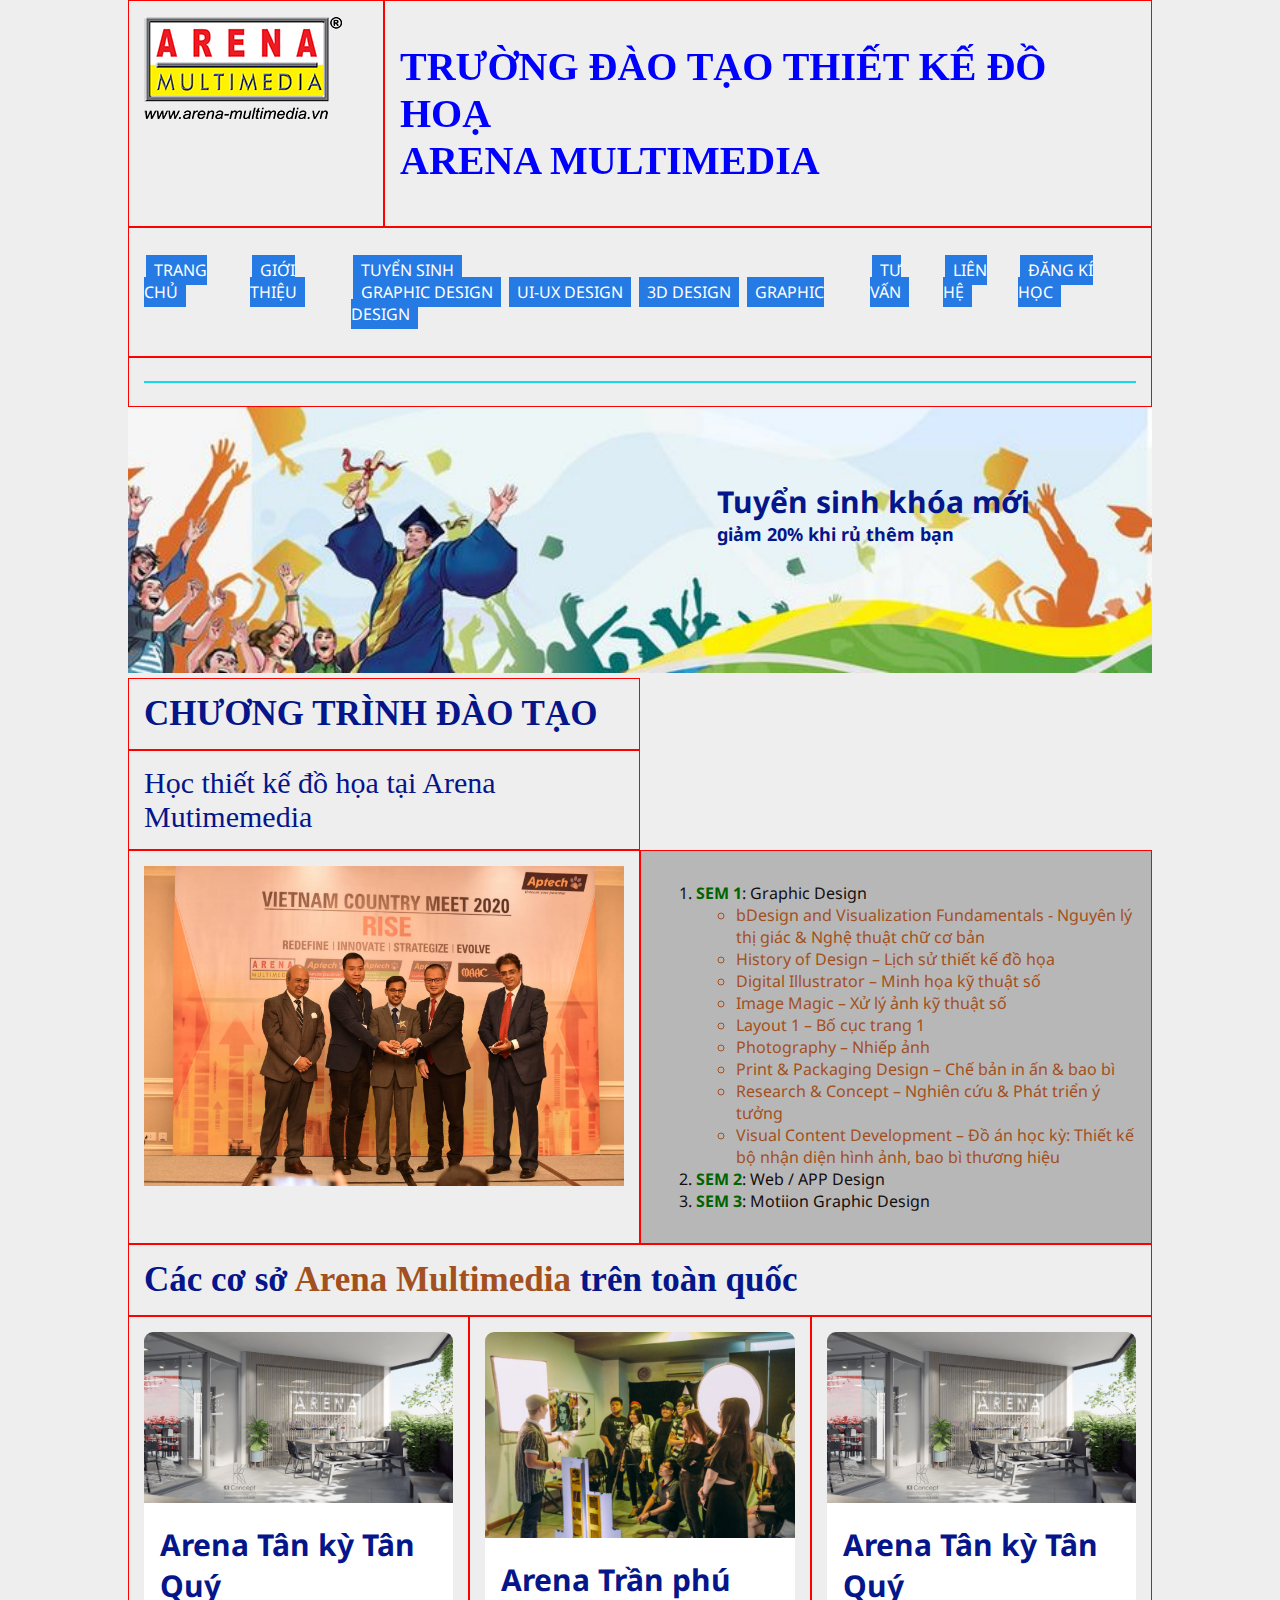
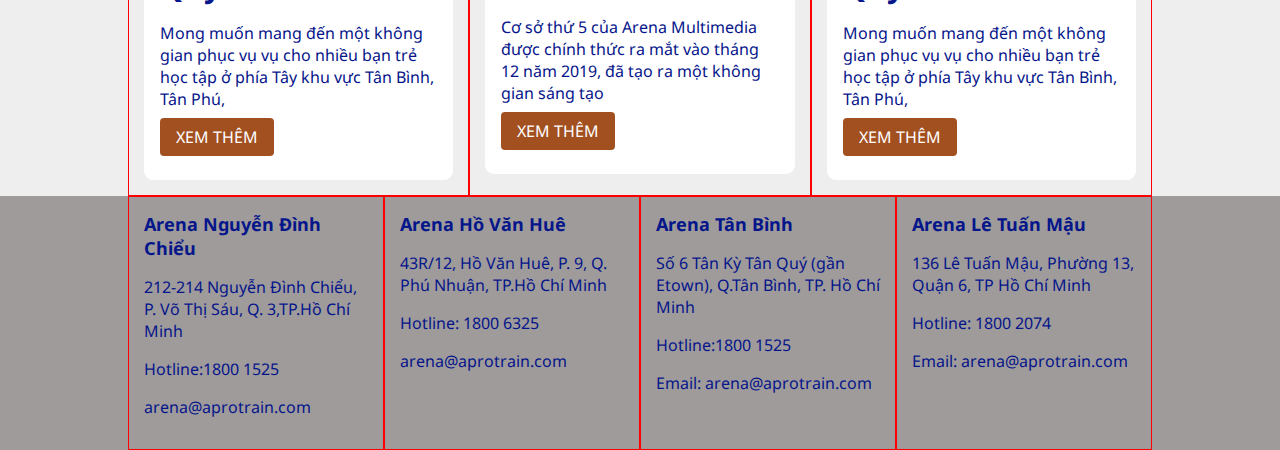
<file: index.html>
<!doctype html>
<html>
<head>
<meta charset="utf-8">
<title>TRƯỜNG ĐÀO TẠO THIẾT KẾ ĐỒ HOẠ
ARENA MULTIMEDIA
	</title>
	<link rel="icon" href="images/logo_8.png">
	   <link rel="stylesheet" href="css/main-style.css">
	<link rel="stylesheet" href="https://fonts.googleapis.com/css2?family=Material+Symbols+Outlined:opsz,wght,FILL,GRAD@24,400,0,0&icon_names=home" />
</head>

<body>
<div class="container">
	<div class="row">
		
	      <div class="col-3"><a href="https://www.arena-multimedia.vn/" target="_parent">
	<img src="images/logo_8.png" alt="logoArena">
	</a></div>
			
			<div class="col-9"><h1>TRƯỜNG ĐÀO TẠO THIẾT KẾ ĐỒ HOẠ <br>
             ARENA MULTIMEDIA</h1>
		</div>
	</div>
	
	<div class="row">
        <div class="col-12"> 
			
          <ul class="menu">
          	<li><a href="index.html">TRANG CHỦ</a></li>
          	<li><a href="gioi-thieu.html"> GIỚI THIỆU</a></li>
			 <li>
				 <a href="#">TUYỂN SINH</a>
			  <div class="dropdown-menu">
			       <a href="#"> GRAPHIC DESIGN</a>
			       <a href="#"> UI-UX DESIGN</a>
			       <a href="#"> 3D DESIGN</a>
			        <a href="#"> GRAPHIC DESIGN</a>
			   
			  </div>
			 </li>
          	<li><a href="tu-van.html">TƯ VẤN </a></li>
          	<li><a href="lien-he.html">LIÊN HỆ</a></li>
          	<li><a href="dang-ki-hoc.html">ĐĂNG KÍ HỌC</a></li>
			  
          </ul>
				
			
			
			
			
			
			
			
			
			
		</div>
		
		</div>
		
	</div>
	
		<div class="container">
	<div class="row">
	  <div class="col-12">
		    <hr color="#12D9EB" size="4">
		          </div>
	</div>
	   <div class="banner">
			<img src="images/201fbec525e6bf75a8dac7f67a404107.jpg" alt="" class="img-100">
			<div class="banner-caption">
		     <h3> Tuyển  sinh khóa mới</h3>
		   <h6> giảm 20% khi rủ thêm bạn </h6>
		   
		   </div>
	</div>
	
	
	
	
	</div>
	
	
	
 <div class="container">
	<div class="row"> 
	   <div class="col-6">
		<h2>CHƯƠNG TRÌNH ĐÀO TẠO</h2>
		</div>
	
	
	</div>
	
	<div class="row">
	<div class="col-6">
		<h3 class="font-subbtitle">Học thiết kế đồ họa tại Arena Mutimemedia</h3>
		</div>
		
	</div>
	
	<div class="row">  
	<div class="col-6"><img src="images/pic 01.jpg" alt="" class="img-100" width="800">
		</div>			
	<div class="col-6 bg-light text-dark ">	
	<ol>
		<li><b class="text-secondary">SEM 1</b>: Graphic Design
		     <ul class="text-primary">
		     	<li>bDesign and Visualization Fundamentals - Nguyên lý thị giác & Nghệ thuật chữ cơ bản</li>
		     	<li>History of Design – Lịch sử thiết kế đồ họa</li>
		     	<li>Digital Illustrator – Minh họa kỹ thuật số</li>
		     	<li>Image Magic – Xử lý ảnh kỹ thuật số</li>
		     	<li>Layout 1 – Bố cục trang 1</li>
		     	<li>Photography – Nhiếp ảnh</li>
		     	<li>Print & Packaging Design – Chế bản in ấn & bao bì</li>
		     	<li>Research & Concept – Nghiên cứu & Phát triển ý tưởng</li>
		     	<li>Visual Content Development – Đồ án học kỳ: Thiết kế bộ nhận diện hình ảnh, bao bì thương hiệu
</li>
		     </ul>
		
		
		
		
		</li>
		<li><b class="text-secondary">SEM 2</b>: Web / APP  Design</li>
		<li><b class="text-secondary">SEM 3</b>: Motiion Graphic Design</li>
		
	</ol></div>	
		
		
		</div>
	
 <div class="row">
	 <div class="col-12">
	 <h2>Các cơ sở <span class="text-primary">Arena Multimedia</span> trên toàn quốc</h2>
	 </div>
	
	
	</div>
	   
	
	<div class="row">
	    <div class="col-4">
			<div class="card">
			 <img src="images/pic (1).png" alt="" class="img-100"> 
			 <div class="card-body">	
		        <h4>Arena Tân kỳ Tân Quý</h4>
			      <p>Mong muốn mang đến một không gian phục vụ vụ cho nhiều bạn trẻ học tập ở phía Tây khu vực Tân Bình, Tân Phú,</p>
				 <p><a href="#" class="btn-primary">XEM THÊM</a></p> 
				 
				</div>
			</div>    
		</div>
		
	    <div class="col-4">
			<div class="card">
			  <img src="images/pic (5).jpg" alt="" class="img-100"> 
			   <div class="card-body">
				
		      <h4>Arena Trần phú</h4>
			     <p>Cơ sở thứ 5 của Arena Multimedia được chính thức ra mắt vào tháng 12 năm 2019, đã tạo ra một không gian sáng tạo</p>
				    <p><a href="#" class="btn-primary">XEM THÊM</a></p>
				

				</div>
			</div>
		</div>
		
	    <div class="col-4">
			<div class="card">
			<img src="images/pic (1).png" alt="" class="img-100"> 
			<div class="card-body">
			
		       <h4>Arena Tân kỳ Tân Quý</h4>
			<p>Mong muốn mang đến một không gian phục vụ vụ cho nhiều bạn trẻ học tập ở phía Tây khu vực Tân Bình, Tân Phú,</p>	
				 <p><a href="#" class="btn-primary">XEM THÊM</a></p>
				
				</div>
			</div>
	   </div>
 
		
		
		
		</div>
	</div>
	
		
<footer>
	<div class=" container">
	  <div class="row">
		  <div class="col-3">
		    <h6>Arena Nguyễn Đình Chiểu</h6>
			  <p>212-214 Nguyễn Đình Chiểu, P. Võ Thị Sáu, Q. 3,TP.Hồ Chí Minh</p>
			  <p> Hotline:1800 1525</p>
			  <p>arena@aprotrain.com</p>
		  </div>
		  <div class="col-3">
		    <h6>Arena Hồ Văn Huê</h6>
			  <p>43R/12, Hồ Văn Huê, P. 9, Q. Phú Nhuận, TP.Hồ Chí Minh</p>
			  <p> Hotline: 1800 6325</p>
			  <p>arena@aprotrain.com</p>
		  </div>
		  <div class="col-3">
		    <h6>Arena Tân Bình</h6>
			  <p>Số 6 Tân Kỳ Tân Quý (gần Etown), Q.Tân Bình, TP. Hồ Chí Minh</p>
			  <p> Hotline:1800 1525</p>
			  <p>Email: arena@aprotrain.com</p>
		  </div>
		  <div class="col-3">
		    <h6>Arena Lê Tuấn Mậu</h6>
			  <p>136 Lê Tuấn Mậu, Phường 13, Quận 6, TP Hồ Chí Minh</p>
			  <p> Hotline: 1800 2074</p>
			  <p>Email: arena@aprotrain.com</p>
		  </div>
		  
		</div>
	
	
	
	</div>

	
	
	
	
	</footer>	
	
	
	
	
	
	
	
	

	

</body>
</html>
</file>
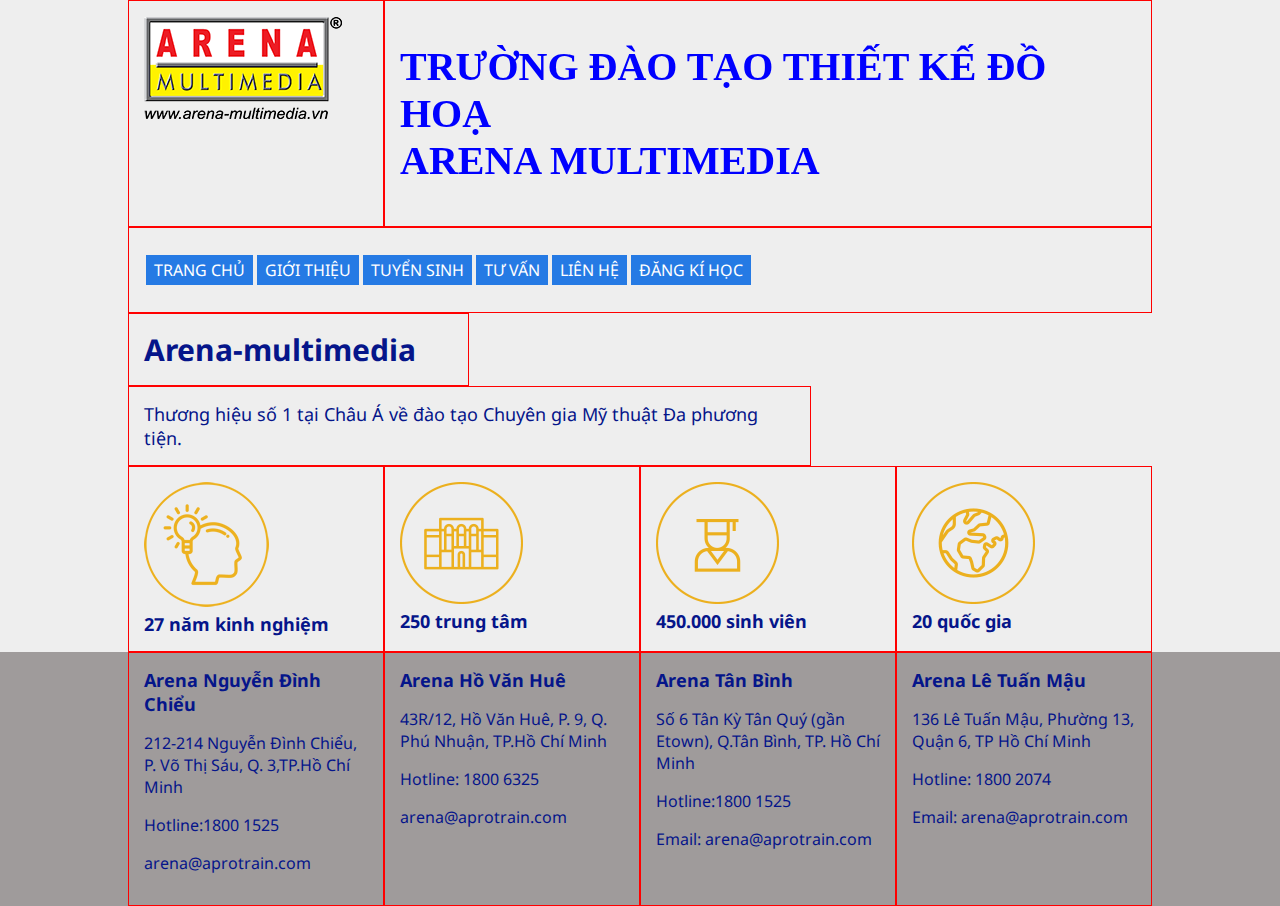
<file: gioi-thieu.html>
<!doctype html>
<html>
<head>
<meta charset="utf-8">
<title>TRƯỜNG ĐÀO TẠO THIẾT KẾ ĐỒ HOẠ
ARENA MULTIMEDIA</title>
	<link rel="icon" href="images/logo_8.png">
	<link rel="stylesheet" href="css/main-style.css">
	
	
	
	
</head>

<body>
	<div class="container">
	<div class="row">
		
	      <div class="col-3"><a href="https://www.arena-multimedia.vn/" target="_parent">
	<img src="images/logo_8.png" alt="logoArena">
	</a></div>
			
			<div class="col-9"><h1>TRƯỜNG ĐÀO TẠO THIẾT KẾ ĐỒ HOẠ <br>
             ARENA MULTIMEDIA</h1>
		</div>
	</div>
	
	<div class="row">
        <div class="col-12"> 
		  <ul class="menu">
          	<li><a href="index.html">TRANG CHỦ</a></li>
          	<li><a href="gioi-thieu.html"> GIỚI THIỆU</a></li>
			 <li><a href="tuyen-sinh.html">TUYỂN SINH</a></li>
          	<li><a href="tu-van.html">TƯ VẤN </a></li>
          	<li><a href="lien-he.html">LIÊN HỆ</a></li>
          	<li><a href="dang-ki-hoc.html">ĐĂNG KÍ HỌC</a></li>
			  
          </ul>
		</div>
		
		</div>
		
	</div>
<div class="container">
       <div class="row">
	        <div class="col-4">
		        <h3>Arena-multimedia</h3>

		     </div>
		 
	     </div>
	
	 <div class="row">
	         <div class="col-8">
		       	<h7>Thương hiệu số 1 tại Châu Á về đào tạo Chuyên gia Mỹ thuật Đa phương tiện.</h7>   
		     </div>
	 </div>
	
	<div class="row">
	     <div class="col-3">
		      <img src="images/icon-1.webp" alt="">
	          <h6>27 năm kinh nghiệm</h6>
		  </div>
		
	     <div class="col-3"> 
	          <img src="images/icon-2.webp" alt="">
	           <h6>250 trung tâm</h6>
		    </div>
		
	     <div class="col-3">
		       <img src="images/icon-3.webp" alt="">
	           <h6>450.000 sinh viên</h6>
		</div>
		
	     <div class="col-3">
		    <img src="images/icon-4.webp" alt="">
	        <h6>20 quốc gia</h6>
		
		
		</div>
	
	</div>
		
</div>
 
	
	<footer>
	<div class=" container">
	  <div class="row">
		  <div class="col-3">
		    <h6>Arena Nguyễn Đình Chiểu</h6>
			  <p>212-214 Nguyễn Đình Chiểu, P. Võ Thị Sáu, Q. 3,TP.Hồ Chí Minh</p>
			  <p> Hotline:1800 1525</p>
			  <p>arena@aprotrain.com</p>
		  </div>
		  <div class="col-3">
		    <h6>Arena Hồ Văn Huê</h6>
			  <p>43R/12, Hồ Văn Huê, P. 9, Q. Phú Nhuận, TP.Hồ Chí Minh</p>
			  <p> Hotline: 1800 6325</p>
			  <p>arena@aprotrain.com</p>
		  </div>
		  <div class="col-3">
		    <h6>Arena Tân Bình</h6>
			  <p>Số 6 Tân Kỳ Tân Quý (gần Etown), Q.Tân Bình, TP. Hồ Chí Minh</p>
			  <p> Hotline:1800 1525</p>
			  <p>Email: arena@aprotrain.com</p>
		  </div>
		  <div class="col-3">
		    <h6>Arena Lê Tuấn Mậu</h6>
			  <p>136 Lê Tuấn Mậu, Phường 13, Quận 6, TP Hồ Chí Minh</p>
			  <p> Hotline: 1800 2074</p>
			  <p>Email: arena@aprotrain.com</p>
		  </div>
		  
		</div>
	
	
	
	</div>

	
	
	
	
	</footer>
      
	
	
</body>
</html>
</file>
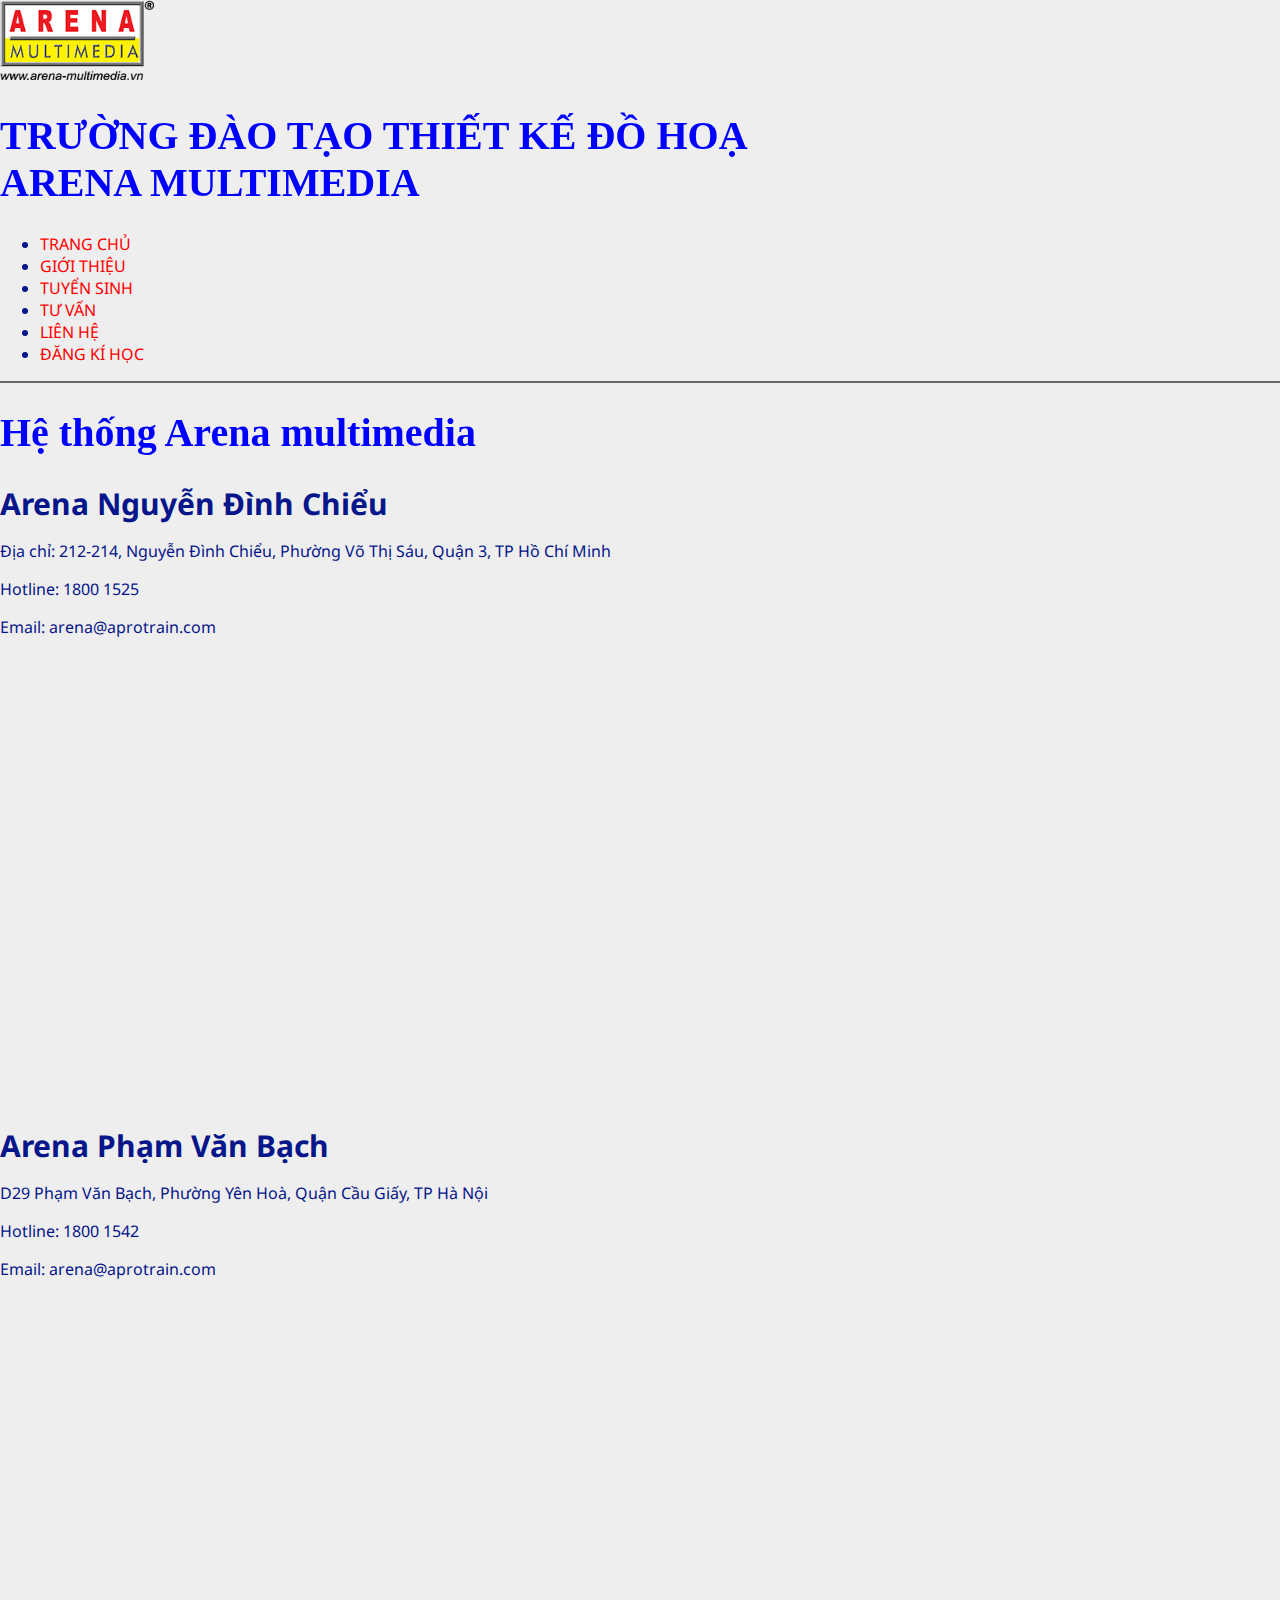
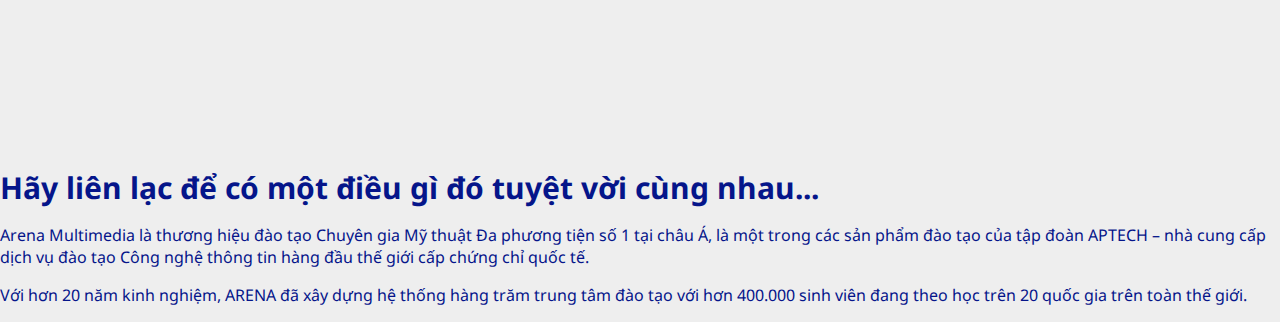
<file: lien-he.html>
<!doctype html>
<html>
<head>
<meta charset="utf-8">
<title>TRƯỜNG ĐÀO TẠO THIẾT KẾ ĐỒ HOẠ
ARENA MULTIMEDIA</title>
	<link rel="icon" href="images/logo_8.png">
	<link rel="stylesheet" href="css/main-style.css">
</head>

<body>
	<img src="images/logo_8.png" alt="logo-Arena" height="80" >
	<h1>TRƯỜNG ĐÀO TẠO THIẾT KẾ ĐỒ HOẠ <br>
ARENA MULTIMEDIA</h1>
	<ul>
		<li><a href="index.html">TRANG CHỦ</a></li>
		<li><a href="gioi-thieu.html">GIỚI THIỆU</a></li>
		<li><a href="tuyen-sinh.html">TUYỂN SINH</a></li>
		<li><a href="tu-van.html">TƯ VẤN</a></li>
		<li><a href="lien-he">LIÊN HỆ</a></li>
		<li><a href="dang-ki-hoc">ĐĂNG KÍ HỌC</a></li>
	</ul>
	<hr color=" #686868" size="4">
	<h1>Hệ thống Arena multimedia</h1>
	<h3>Arena Nguyễn Đình Chiểu</h3>
	<p>Địa chỉ: 212-214, Nguyễn Đình Chiểu, Phường Võ Thị Sáu, Quận 3, TP Hồ Chí Minh</p>
	<p>Hotline: 1800 1525</p>
	<p>Email: arena@aprotrain.com</p>
	<p><ifame><iframe src="https://www.google.com/maps/embed?pb=!1m18!1m12!1m3!1d346.4314017749958!2d106.68997208941278!3d10.7788101128183!2m3!1f0!2f0!3f0!3m2!1i1024!2i768!4f13.1!3m3!1m2!1s0x31752f3a9dea4e07%3A0x8d370eb90fc8de21!2zMjE0IE5ndXnhu4VuIMSQw6xuaCBDaGnhu4N1LCBQaMaw4budbmcgNiwgUXXhuq1uIDMsIEjhu5MgQ2jDrSBNaW5oLCBWaeG7h3QgTmFt!5e0!3m2!1svi!2s!4v1745759075899!5m2!1svi!2s" width="100%" height="450" style="border:0;" allowfullscreen="" loading="lazy" referrerpolicy="no-referrer-when-downgrade"></iframe></ifame></p>
	
	<h3>Arena Phạm Văn Bạch</h3>
	<p>D29 Phạm Văn Bạch, Phường Yên Hoà, Quận Cầu Giấy, TP Hà Nội</p>
	<p>Hotline: 1800 1542</p>
	<p>Email: arena@aprotrain.com</p>
	<p><ifame><iframe src="https://www.google.com/maps/embed?pb=!1m18!1m12!1m3!1d3724.1702384090663!2d105.78546527432242!3d21.025873287879534!2m3!1f0!2f0!3f0!3m2!1i1024!2i768!4f13.1!3m3!1m2!1s0x3135ab4e084ae29d%3A0x3b9d9948cdd19044!2zRDI5IFAuIFBo4bqhbSBWxINuIELhuqFjaCwgWcOqbiBIb8OgLCBD4bqndSBHaeG6pXksIEjDoCBO4buZaSAxMDAwMCwgVmnhu4d0IE5hbQ!5e0!3m2!1svi!2s!4v1745759189561!5m2!1svi!2s" width="100%" height="450" style="border:0;" allowfullscreen="" loading="lazy" referrerpolicy="no-referrer-when-downgrade"></iframe></ifame></p>
	
	
	<h4>Hãy liên lạc để có một điều gì đó tuyệt vời cùng nhau...</h4>
	<p>Arena Multimedia là thương hiệu đào tạo Chuyên gia Mỹ thuật Đa phương tiện số 1 tại châu Á, là một trong các sản phẩm đào tạo của tập đoàn APTECH – nhà cung cấp dịch vụ đào tạo Công nghệ thông tin hàng đầu thế giới cấp chứng chỉ quốc tế.</p>
	<p>Với hơn 20 năm kinh nghiệm, ARENA đã xây dựng hệ thống hàng trăm trung tâm đào tạo với hơn 400.000 sinh viên đang theo học trên 20 quốc gia trên toàn thế giới.

</p>
</body>
</html>
</file>
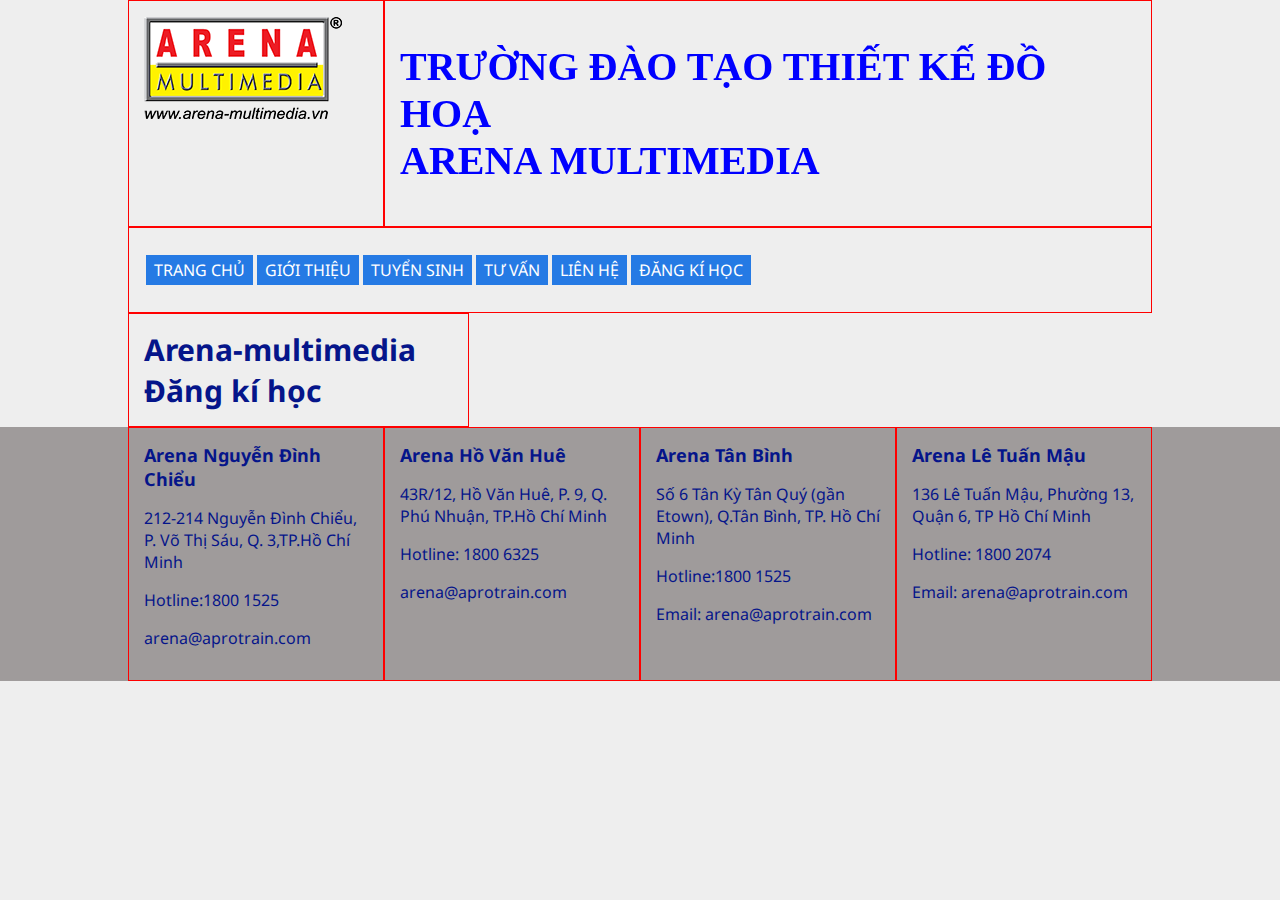
<file: tu-van.html>
<!doctype html>
<html>
<head>
<meta charset="utf-8">
<title>TRƯỜNG ĐÀO TẠO THIẾT KẾ ĐỒ HOẠ
ARENA MULTIMEDIA</title>
	<link rel="icon" href="images/logo_8.png">
	<link rel="stylesheet" href="css/main-style.css">
	
	
	
	
</head>

<body>
	<div class="container">
	<div class="row">
		
	      <div class="col-3"><a href="https://www.arena-multimedia.vn/" target="_parent">
	<img src="images/logo_8.png" alt="logoArena">
	</a></div>
			
			<div class="col-9"><h1>TRƯỜNG ĐÀO TẠO THIẾT KẾ ĐỒ HOẠ <br>
             ARENA MULTIMEDIA</h1>
		</div>
	</div>
	
	<div class="row">
        <div class="col-12"> 
	  <ul class="menu">
          	<li><a href="index.html">TRANG CHỦ</a></li>
          	<li><a href="gioi-thieu.html"> GIỚI THIỆU</a></li>
			 <li><a href="tuyen-sinh.html">TUYỂN SINH</a></li>
          	<li><a href="tu-van.html">TƯ VẤN </a></li>
          	<li><a href="lien-he.html">LIÊN HỆ</a></li>
          	<li><a href="dang-ki-hoc.html">ĐĂNG KÍ HỌC</a></li>
			  
          </ul>
		</div>
		
		</div>
		
	</div>
<div class="container">
       <div class="row">
	        <div class="col-4">
		        <h3>Arena-multimedia Đăng kí học</h3>

		     </div>
		 
	     </div>
	
	
	
	
		
</div>
 
	
	<footer>
	<div class=" container">
	  <div class="row">
		  <div class="col-3">
		    <h6>Arena Nguyễn Đình Chiểu</h6>
			  <p>212-214 Nguyễn Đình Chiểu, P. Võ Thị Sáu, Q. 3,TP.Hồ Chí Minh</p>
			  <p> Hotline:1800 1525</p>
			  <p>arena@aprotrain.com</p>
		  </div>
		  <div class="col-3">
		    <h6>Arena Hồ Văn Huê</h6>
			  <p>43R/12, Hồ Văn Huê, P. 9, Q. Phú Nhuận, TP.Hồ Chí Minh</p>
			  <p> Hotline: 1800 6325</p>
			  <p>arena@aprotrain.com</p>
		  </div>
		  <div class="col-3">
		    <h6>Arena Tân Bình</h6>
			  <p>Số 6 Tân Kỳ Tân Quý (gần Etown), Q.Tân Bình, TP. Hồ Chí Minh</p>
			  <p> Hotline:1800 1525</p>
			  <p>Email: arena@aprotrain.com</p>
		  </div>
		  <div class="col-3">
		    <h6>Arena Lê Tuấn Mậu</h6>
			  <p>136 Lê Tuấn Mậu, Phường 13, Quận 6, TP Hồ Chí Minh</p>
			  <p> Hotline: 1800 2074</p>
			  <p>Email: arena@aprotrain.com</p>
		  </div>
		  
		</div>
	
	
	
	</div>

	
	
	
	
	</footer>
      
	
	
</body>
</html>
</file>
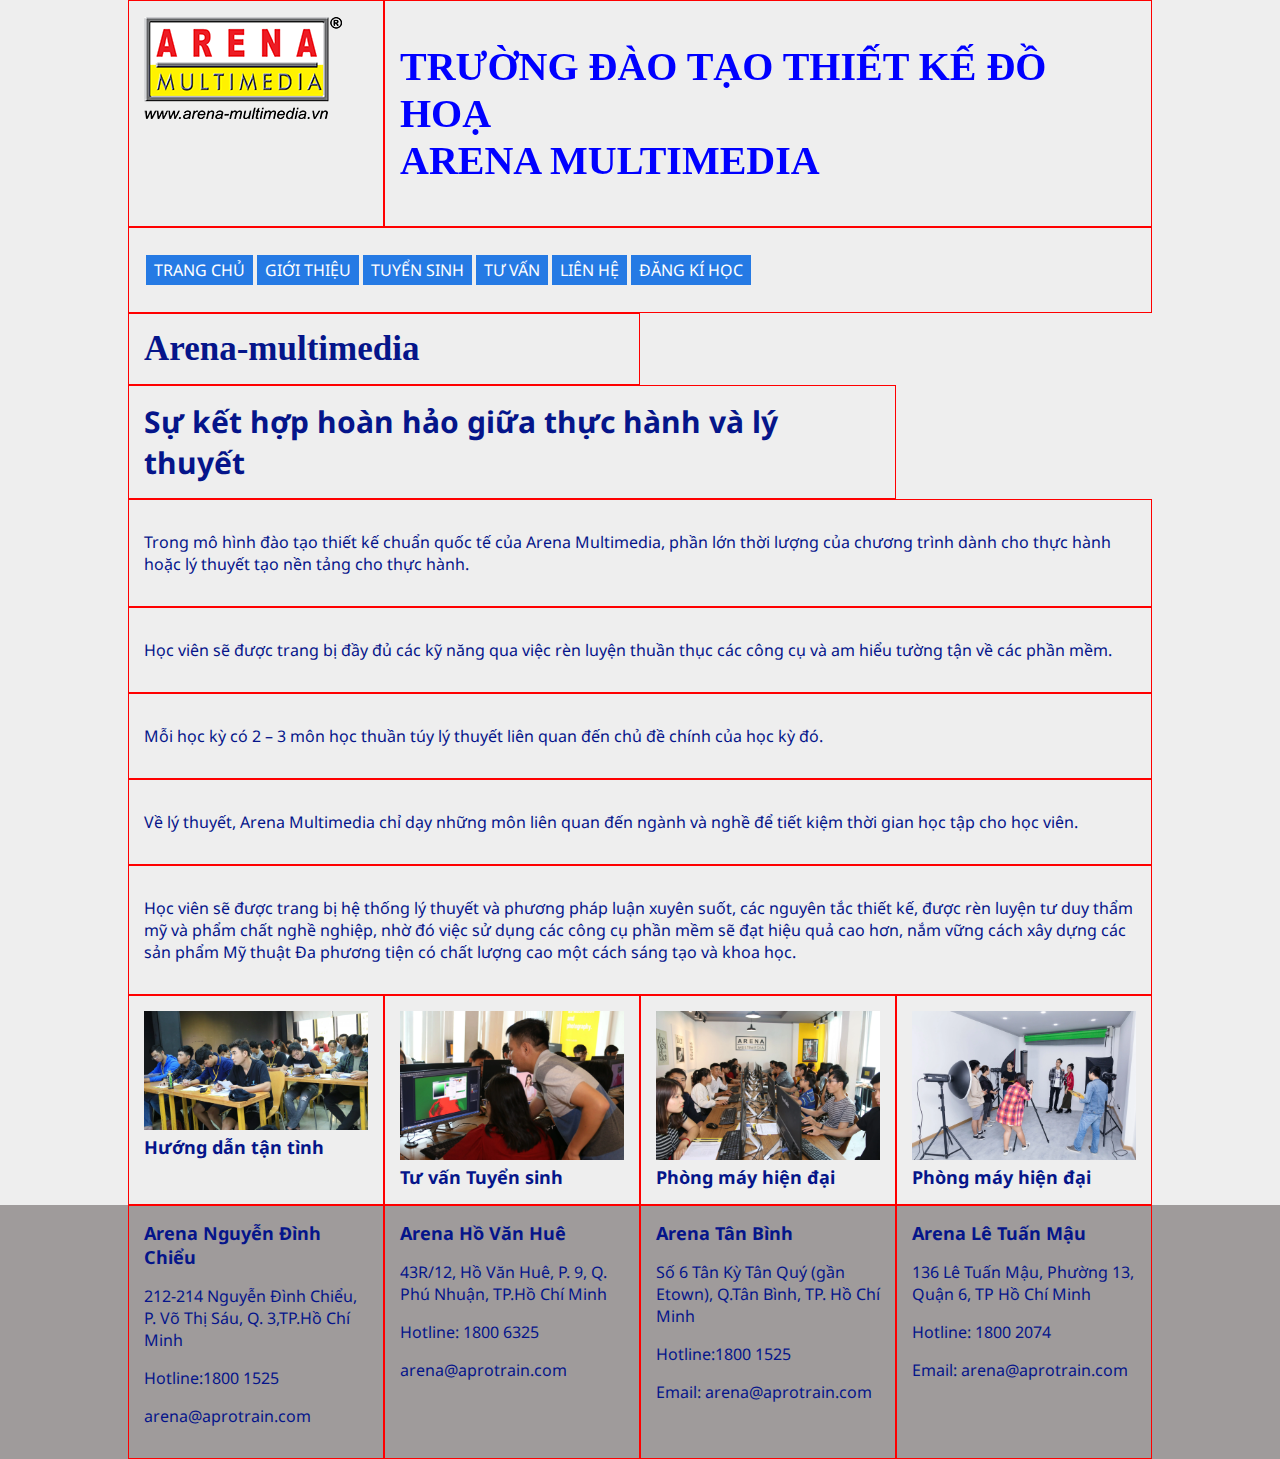
<file: tuyen-sinh.html>
<!doctype html>
<html>
<head>
<meta charset="utf-8">
<title>TRƯỜNG ĐÀO TẠO THIẾT KẾ ĐỒ HOẠ
ARENA MULTIMEDIA</title>
	<link rel="icon" href="images/logo_8.png">
	<link rel="stylesheet" href="css/main-style.css">
	
</head>

<body>
 <div class="container">
	<div class="row">
	   <div class="col-3">
		   <img src="images/logo_8.png" alt="logo-Arena" height="́80">
		  </div>
	    <div class="col-9">
		     <h1>TRƯỜNG ĐÀO TẠO THIẾT KẾ ĐỒ HOẠ <br>
ARENA MULTIMEDIA</h1>
		    </div>
	    </div>
	   
	
	<div class="row">
	   
	<div class="col-12">
	  <ul class="menu">
          	<li><a href="index.html">TRANG CHỦ</a></li>
          	<li><a href="gioi-thieu.html"> GIỚI THIỆU</a></li>
			 <li><a href="tuyen-sinh.html">TUYỂN SINH</a></li>
          	<li><a href="tu-van.html">TƯ VẤN </a></li>
          	<li><a href="lien-he.html">LIÊN HỆ</a></li>
          	<li><a href="dang-ki-hoc.html">ĐĂNG KÍ HỌC</a></li>
			  
          </ul>
		   </div> 
	 
	 
	 
	   </div>
	
<div class="row">
	 <div class="col-6">
	    <h2>Arena-multimedia</h2>
	    </div>
	 
	 <div class="col-9">
	 <h4>Sự kết hợp hoàn hảo giữa thực hành và lý thuyết</h4>
	  </div>
	 
	  <div class="col-12">
	       <p>Trong mô hình đào tạo thiết kế chuẩn quốc tế của Arena Multimedia, phần lớn thời lượng của chương trình dành cho thực hành hoặc lý thuyết tạo nền tảng cho thực hành.</p>
	     </div>
	  <div class="col-12">
	     <p>Học viên sẽ được trang bị đầy đủ các kỹ năng qua việc rèn luyện thuần thục các công cụ và am hiểu tường tận về các phần mềm.</p>
	    </div>
	  <div class="col-12">
	    <p>Mỗi học kỳ có 2 – 3 môn học thuần túy lý thuyết liên quan đến chủ đề chính của học kỳ đó.</p>
	     </div>
	  <div class="col-12">
	        <p>Về lý thuyết, Arena Multimedia chỉ dạy những môn liên quan đến ngành và nghề để tiết kiệm thời gian học tập cho học viên.</p>
	     </div>
	  <div class="col-12">
	    <p>Học viên sẽ được trang bị hệ thống lý thuyết và phương pháp luận xuyên suốt, các nguyên tắc thiết kế, được rèn luyện tư duy thẩm mỹ và phẩm chất nghề nghiệp, nhờ đó việc sử dụng các công cụ phần mềm sẽ đạt hiệu quả cao hơn, nắm vững cách xây dựng các sản phẩm Mỹ thuật Đa phương tiện có chất lượng cao một cách sáng tạo và khoa học.</p>
	
	  </div>
	  <div class="col-3">
	    <img src="images/IMG_1973_01-scaled.webp" alt="" class="img-100">
	       <h6>Hướng dẫn tận tình</h6>  
	    </div>
	   <div class="col-3">
	       <img src="images/IMG_5379-scaled.webp" alt="" class="img-100">
	         <h6>Tư vấn Tuyển sinh</h6>
	       </div>
	   <div class="col-3">
	      <img src="images/IMG_5380-scaled.webp" alt="" class="img-100">
		   <h6>Phòng máy hiện đại</h6>
	     </div>
	   <div class="col-3">
	      <img src="images/IMGL05581-scaled.webp" alt="" class="img-100">
	    <h6>Phòng máy hiện đại</h6>
	
	   </div>
	  
	
   </div>	
 	 
	 
	 
	
 </div>

	<footer>
	<div class=" container">
	  <div class="row">
		  <div class="col-3">
		    <h6>Arena Nguyễn Đình Chiểu</h6>
			  <p>212-214 Nguyễn Đình Chiểu, P. Võ Thị Sáu, Q. 3,TP.Hồ Chí Minh</p>
			  <p> Hotline:1800 1525</p>
			  <p>arena@aprotrain.com</p>
		  </div>
		  <div class="col-3">
		    <h6>Arena Hồ Văn Huê</h6>
			  <p>43R/12, Hồ Văn Huê, P. 9, Q. Phú Nhuận, TP.Hồ Chí Minh</p>
			  <p> Hotline: 1800 6325</p>
			  <p>arena@aprotrain.com</p>
		  </div>
		  <div class="col-3">
		    <h6>Arena Tân Bình</h6>
			  <p>Số 6 Tân Kỳ Tân Quý (gần Etown), Q.Tân Bình, TP. Hồ Chí Minh</p>
			  <p> Hotline:1800 1525</p>
			  <p>Email: arena@aprotrain.com</p>
		  </div>
		  <div class="col-3">
		    <h6>Arena Lê Tuấn Mậu</h6>
			  <p>136 Lê Tuấn Mậu, Phường 13, Quận 6, TP Hồ Chí Minh</p>
			  <p> Hotline: 1800 2074</p>
			  <p>Email: arena@aprotrain.com</p>
		  </div>
		  
		</div>
	
	
	
	</div>

	
	
	
	
	</footer>
	
	
</body>
	
</html>
</file>
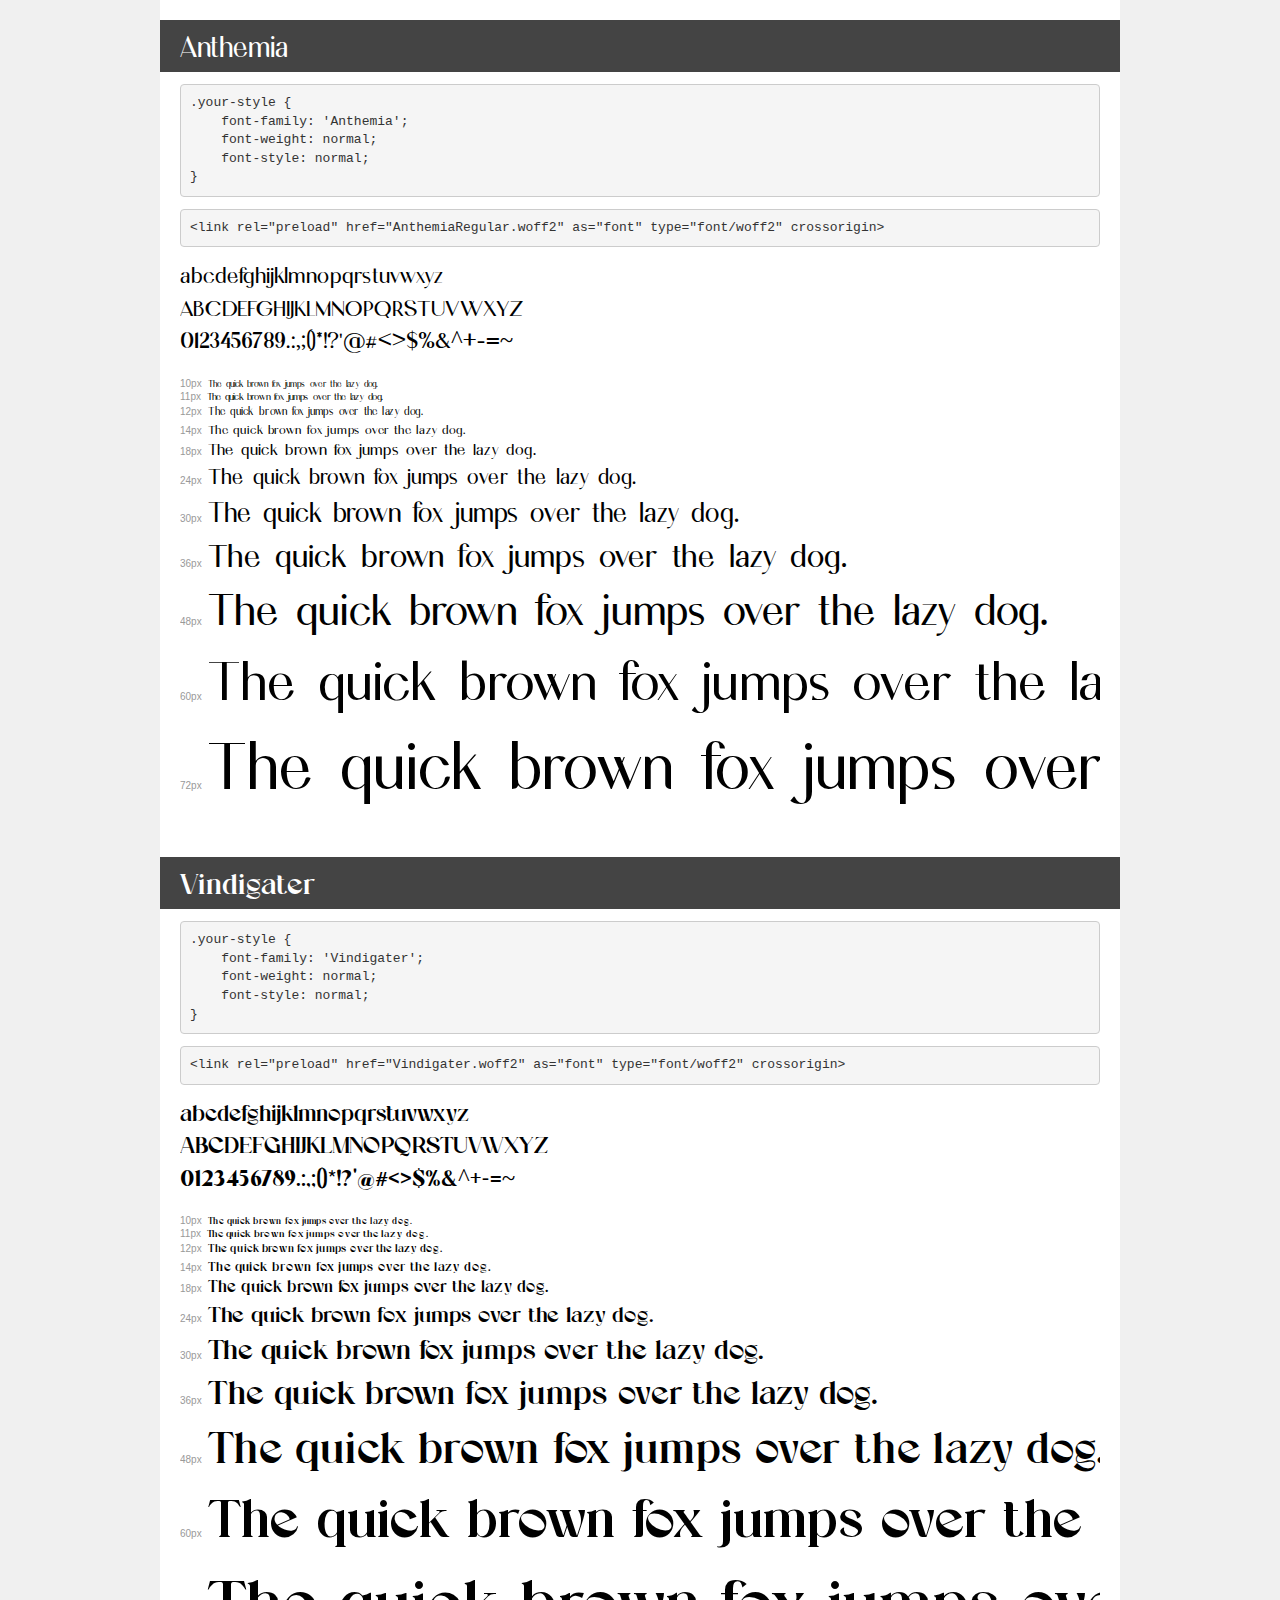
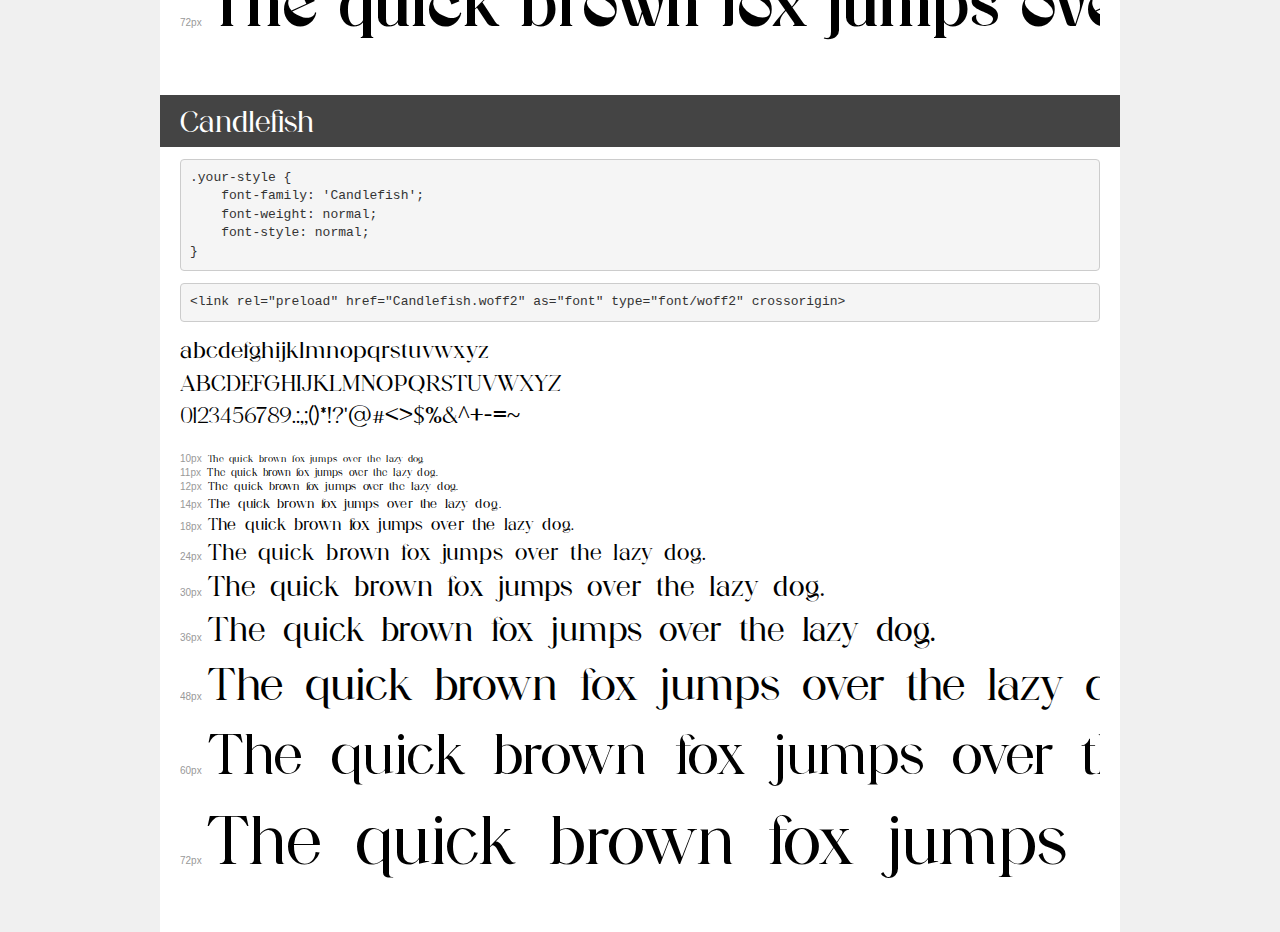
<file: fonts/transfonter.org-20250509-031858/demo.html>
<!DOCTYPE html>
<html lang="en">
<head>
    <meta charset="utf-8">
    <meta http-equiv="X-UA-Compatible" content="IE=edge">
    <meta name="viewport" content="width=device-width, initial-scale=1">
    <meta name="robots" content="noindex, noarchive">
    <meta name="format-detection" content="telephone=no">
    <title>Transfonter demo</title>
    <link href="stylesheet.css" rel="stylesheet">
    <style>
        /*
        http://meyerweb.com/eric/tools/css/reset/
        v2.0 | 20110126
        License: none (public domain)
        */
        html, body, div, span, applet, object, iframe,
        h1, h2, h3, h4, h5, h6, p, blockquote, pre,
        a, abbr, acronym, address, big, cite, code,
        del, dfn, em, img, ins, kbd, q, s, samp,
        small, strike, strong, sub, sup, tt, var,
        b, u, i, center,
        dl, dt, dd, ol, ul, li,
        fieldset, form, label, legend,
        table, caption, tbody, tfoot, thead, tr, th, td,
        article, aside, canvas, details, embed,
        figure, figcaption, footer, header, hgroup,
        menu, nav, output, ruby, section, summary,
        time, mark, audio, video {
            margin: 0;
            padding: 0;
            border: 0;
            font-size: 100%;
            font: inherit;
            vertical-align: baseline;
        }
        /* HTML5 display-role reset for older browsers */
        article, aside, details, figcaption, figure,
        footer, header, hgroup, menu, nav, section {
            display: block;
        }
        body {
            line-height: 1;
        }
        ol, ul {
            list-style: none;
        }
        blockquote, q {
            quotes: none;
        }
        blockquote:before, blockquote:after,
        q:before, q:after {
            content: '';
            content: none;
        }
        table {
            border-collapse: collapse;
            border-spacing: 0;
        }
        /* demo styles */
        body {
            background: #f0f0f0;
            color: #000;
        }
        .page {
            background: #fff;
            width: 920px;
            margin: 0 auto;
            padding: 20px 20px 0 20px;
            overflow: hidden;
        }
        .font-container {
            overflow-x: auto;
            overflow-y: hidden;
            margin-bottom: 40px;
            line-height: 1.3;
            white-space: nowrap;
            padding-bottom: 5px;
        }
        h1 {
            position: relative;
            background: #444;
            font-size: 32px;
            color: #fff;
            padding: 10px 20px;
            margin: 0 -20px 12px -20px;
        }
        .letters {
            font-size: 25px;
            margin-bottom: 20px;
        }
        .s10:before {
            content: '10px';
        }
        .s11:before {
            content: '11px';
        }
        .s12:before {
            content: '12px';
        }
        .s14:before {
            content: '14px';
        }
        .s18:before {
            content: '18px';
        }
        .s24:before {
            content: '24px';
        }
        .s30:before {
            content: '30px';
        }
        .s36:before {
            content: '36px';
        }
        .s48:before {
            content: '48px';
        }
        .s60:before {
            content: '60px';
        }
        .s72:before {
            content: '72px';
        }
        .s10:before, .s11:before, .s12:before, .s14:before,
        .s18:before, .s24:before, .s30:before, .s36:before,
        .s48:before, .s60:before, .s72:before {
            font-family: Arial, sans-serif;
            font-size: 10px;
            font-weight: normal;
            font-style: normal;
            color: #999;
            padding-right: 6px;
        }
        pre {
            display: block;
            padding: 9px;
            margin: 0 0 12px;
            font-family: Monaco, Menlo, Consolas, "Courier New", monospace;
            font-size: 13px;
            line-height: 1.428571429;
            color: #333;
            font-weight: normal;
            font-style: normal;
            background-color: #f5f5f5;
            border: 1px solid #ccc;
            overflow-x: auto;
            border-radius: 4px;
        }
        /* responsive */
        @media (max-width: 959px) {
            .page {
                width: auto;
                margin: 0;
            }
        }
    </style>
</head>
<body>
<div class="page">
    <div class="demo">
        <h1 style="font-family: 'Anthemia'; font-weight: normal; font-style: normal;">Anthemia</h1>
        <pre title="Usage">.your-style {
    font-family: 'Anthemia';
    font-weight: normal;
    font-style: normal;
}</pre>
        <pre title="Preload (optional)">
&lt;link rel=&quot;preload&quot; href=&quot;AnthemiaRegular.woff2&quot; as=&quot;font&quot; type=&quot;font/woff2&quot; crossorigin&gt;</pre>
        <div class="font-container" style="font-family: 'Anthemia'; font-weight: normal; font-style: normal;">
            <p class="letters">
                abcdefghijklmnopqrstuvwxyz<br>
ABCDEFGHIJKLMNOPQRSTUVWXYZ<br>
                0123456789.:,;()*!?'@#&lt;&gt;$%&^+-=~
            </p>
            <p class="s10" style="font-size: 10px;">The quick brown fox jumps over the lazy dog.</p>
            <p class="s11" style="font-size: 11px;">The quick brown fox jumps over the lazy dog.</p>
            <p class="s12" style="font-size: 12px;">The quick brown fox jumps over the lazy dog.</p>
            <p class="s14" style="font-size: 14px;">The quick brown fox jumps over the lazy dog.</p>
            <p class="s18" style="font-size: 18px;">The quick brown fox jumps over the lazy dog.</p>
            <p class="s24" style="font-size: 24px;">The quick brown fox jumps over the lazy dog.</p>
            <p class="s30" style="font-size: 30px;">The quick brown fox jumps over the lazy dog.</p>
            <p class="s36" style="font-size: 36px;">The quick brown fox jumps over the lazy dog.</p>
            <p class="s48" style="font-size: 48px;">The quick brown fox jumps over the lazy dog.</p>
            <p class="s60" style="font-size: 60px;">The quick brown fox jumps over the lazy dog.</p>
            <p class="s72" style="font-size: 72px;">The quick brown fox jumps over the lazy dog.</p>
        </div>
    </div>

    <div class="demo">
        <h1 style="font-family: 'Vindigater'; font-weight: normal; font-style: normal;">Vindigater</h1>
        <pre title="Usage">.your-style {
    font-family: 'Vindigater';
    font-weight: normal;
    font-style: normal;
}</pre>
        <pre title="Preload (optional)">
&lt;link rel=&quot;preload&quot; href=&quot;Vindigater.woff2&quot; as=&quot;font&quot; type=&quot;font/woff2&quot; crossorigin&gt;</pre>
        <div class="font-container" style="font-family: 'Vindigater'; font-weight: normal; font-style: normal;">
            <p class="letters">
                abcdefghijklmnopqrstuvwxyz<br>
ABCDEFGHIJKLMNOPQRSTUVWXYZ<br>
                0123456789.:,;()*!?'@#&lt;&gt;$%&^+-=~
            </p>
            <p class="s10" style="font-size: 10px;">The quick brown fox jumps over the lazy dog.</p>
            <p class="s11" style="font-size: 11px;">The quick brown fox jumps over the lazy dog.</p>
            <p class="s12" style="font-size: 12px;">The quick brown fox jumps over the lazy dog.</p>
            <p class="s14" style="font-size: 14px;">The quick brown fox jumps over the lazy dog.</p>
            <p class="s18" style="font-size: 18px;">The quick brown fox jumps over the lazy dog.</p>
            <p class="s24" style="font-size: 24px;">The quick brown fox jumps over the lazy dog.</p>
            <p class="s30" style="font-size: 30px;">The quick brown fox jumps over the lazy dog.</p>
            <p class="s36" style="font-size: 36px;">The quick brown fox jumps over the lazy dog.</p>
            <p class="s48" style="font-size: 48px;">The quick brown fox jumps over the lazy dog.</p>
            <p class="s60" style="font-size: 60px;">The quick brown fox jumps over the lazy dog.</p>
            <p class="s72" style="font-size: 72px;">The quick brown fox jumps over the lazy dog.</p>
        </div>
    </div>

    <div class="demo">
        <h1 style="font-family: 'Candlefish'; font-weight: normal; font-style: normal;">Candlefish</h1>
        <pre title="Usage">.your-style {
    font-family: 'Candlefish';
    font-weight: normal;
    font-style: normal;
}</pre>
        <pre title="Preload (optional)">
&lt;link rel=&quot;preload&quot; href=&quot;Candlefish.woff2&quot; as=&quot;font&quot; type=&quot;font/woff2&quot; crossorigin&gt;</pre>
        <div class="font-container" style="font-family: 'Candlefish'; font-weight: normal; font-style: normal;">
            <p class="letters">
                abcdefghijklmnopqrstuvwxyz<br>
ABCDEFGHIJKLMNOPQRSTUVWXYZ<br>
                0123456789.:,;()*!?'@#&lt;&gt;$%&^+-=~
            </p>
            <p class="s10" style="font-size: 10px;">The quick brown fox jumps over the lazy dog.</p>
            <p class="s11" style="font-size: 11px;">The quick brown fox jumps over the lazy dog.</p>
            <p class="s12" style="font-size: 12px;">The quick brown fox jumps over the lazy dog.</p>
            <p class="s14" style="font-size: 14px;">The quick brown fox jumps over the lazy dog.</p>
            <p class="s18" style="font-size: 18px;">The quick brown fox jumps over the lazy dog.</p>
            <p class="s24" style="font-size: 24px;">The quick brown fox jumps over the lazy dog.</p>
            <p class="s30" style="font-size: 30px;">The quick brown fox jumps over the lazy dog.</p>
            <p class="s36" style="font-size: 36px;">The quick brown fox jumps over the lazy dog.</p>
            <p class="s48" style="font-size: 48px;">The quick brown fox jumps over the lazy dog.</p>
            <p class="s60" style="font-size: 60px;">The quick brown fox jumps over the lazy dog.</p>
            <p class="s72" style="font-size: 72px;">The quick brown fox jumps over the lazy dog.</p>
        </div>
    </div>

</div>
</body>
</html>
</file>
<file: css/main-style.css>
@charset "utf-8";
/* CSS Document */
@import url('https://fonts.googleapis.com/css2?family=Noto+Sans:ital,wght@0,100..900;1,100..900&display=swap');
body
{
	background-color: #EEEEEE;
	color: #05158A;
	font-family:
		 "Noto Sans",Gotham, "Helvetica Neue", Helvetica, Arial, "sans-serif";
	font-size: 16px;
	margin:0 /*bỏ đẩy lề trang web*/
	
		
}
.font-subbtitle
{
  font-family: "Imperial Script", cursive;
  font-weight: 400;
  font-style: normal;
}

h1,h2
{
	font-family: Cambria, "Hoefler Text", "Liberation Serif", Times, "Times New Roman", "serif"
}
h1{font-size: 40px;
background: blue;
background: linear-gradient(blue);
-webkit-background-clip: text;
-webkit-text-fill-color: transparent;	
	
}
h2{font-size: 35px}
h3{font-size: 30px}
h4{font-size: 30px}
h5{font-size: 35px}
h6{font-size: 18px}
h7{font-size: 18px}
hi,h2,h3,h4,h5,h6{ margin-bottom: 0; margin-top: 0}
a{
	color: red;
     text-decoration:none 
}
a:hover/* khi đưa chuột và chữ có thẻ a-liên kết trang web nào đó*/
{
	color:crimson
}
/*---------------- layuot bo cuc web---small---------*/
.container-fluid
{
	width: 100%; padding-left: 16px; padding-right: 16px
}
/*------- mobile first----------*/
.container
{
	width:95%; margin: auto
}
/*-----------size container cho tablet(ipad)------*/
@media (min-width:600px)
{
	.container
{
	width:90%; margin: auto
}
}
/*------- mobile first----------*/
.container
{
	width:95%; margin: auto
}
/*-----------size container cho pc---large---*/
@media (min-width:1000px)
{
	.container
{
	width:80%; margin: auto
}
}
/*------ chia he thong gird 12 column*/
.col-1{ width: 8.3333%}
.col-2{ width: 16.6666%}
.col-3{ width: 25%}
.col-4{ width: 33.33%}
.col-5{ width: 41.66%}
.col-6{ width: 50%}
.col-7{ width: 58.33%}
.col-8{ width: 66.66%}
.col-9{ width:  75%}
.col-10{ width: 83.33%}
.col-11{ width: 91.66%}
.col-12{ width: 100%}
[class*="col-"]
{
	padding: 15px;
	border: 1px solid red
}
*{ box-sizing: border-box}
.img-100{width: 100%}
.row
{
	display: flex;
	flex-wrap:wrap
		
}
.card
{ 
	background: white;
	border-radius: 9px; /* bo goc*/
	overflow: hidden
	}
.card-body
{ 
	padding: 16px
}
 footer
{ 
   background:  #9F9B9B
}

/*----  style hệ  thống màu chu cho web----*/
.text-primary { color:#A25020}/*mau chu chinh(lam nhan y chinh*/
.text-secondary { color:darkgreen}/*mau chu phu( lam nhan y phu trong thiet ke*/
.text-light{ color: #B8B7B7}
.text-dark {color:  #140E0E }
/*----  style hệ  thống màu nen background cho web----*/

.bg-primary { background-color:#A25020}
.bg-secondary { background-color:darkgreen}
.bg-light{ background-color:#B8B7B7 }
.bg-dark { background-color: #140E0E}
/*----  style hệ  thống mau cho nut button----*/
.btn-primary
{
   background-color:#A25020;	
   color:white;
   padding:8px 16px;
   border-radius: 4px;	
}
.btn-primary:hover{
	background-color:#A25020; 
	color:white
	
}

.btn-secondary
{
   background-color:#A25020;	
   color:white;
   padding:8px 16px;
   border-radius: 4px;	
}
.btn-secondary:hover{
	background-color:#A25020; 
	color:white
	 	
}

.btn-outline-primary
{
	border: 1px pxdarkgreen soild;
	color:darkgreen;
     padding:8px 16px;
     border-radius: 4px;
	margin: 2px;
}
 .btn-outline-primary:hover
{
	background-color:#A25020;
	color: white
}

/*style cho menu căn  bản chỉ dùng được tại pc*/
ul.menu
{
	display: flex; 
	padding: 0;
	list-style: none;
	justify-content:flex-start
}

ul.menu li a 
{ 
	 padding: 4px 8px;
	 background-color: #257AE4 ;
	 color: #FFFFFF;
	margin: 2px 
}
 
ul.menu li a:hover
{ 
	 
	 background-color: #3712CA	 ;
	

}
ul.menu .dropdown-mneu{
	with: 200px;
	border:1px soild green;
	position: aabsolute;
	left:0

}

ul.menu .dropdown-mneu a
{
	disphay: block;
	
	
}

.banner{
	
	position:relative
}

.banner-caption{
	padding: 20px;
	with: 40%;
	/*bordor: 2px solid blue;*/
	position: absolute;
	right: 10%; top: 20%;;
	
}
</file>
<file: fonts/transfonter.org-20250509-031858/stylesheet.css>
@font-face {
    font-family: 'Anthemia';
    src: url('AnthemiaRegular.eot');
    src: url('AnthemiaRegular.eot?#iefix') format('embedded-opentype'),
        url('AnthemiaRegular.woff2') format('woff2'),
        url('AnthemiaRegular.woff') format('woff'),
        url('AnthemiaRegular.ttf') format('truetype'),
        url('AnthemiaRegular.svg#AnthemiaRegular') format('svg');
    font-weight: normal;
    font-style: normal;
    font-display: swap;
}

@font-face {
    font-family: 'Vindigater';
    src: url('Vindigater.eot');
    src: url('Vindigater.eot?#iefix') format('embedded-opentype'),
        url('Vindigater.woff2') format('woff2'),
        url('Vindigater.woff') format('woff'),
        url('Vindigater.ttf') format('truetype'),
        url('Vindigater.svg#Vindigater') format('svg');
    font-weight: normal;
    font-style: normal;
    font-display: swap;
}

@font-face {
    font-family: 'Candlefish';
    src: url('Candlefish.eot');
    src: url('Candlefish.eot?#iefix') format('embedded-opentype'),
        url('Candlefish.woff2') format('woff2'),
        url('Candlefish.woff') format('woff'),
        url('Candlefish.ttf') format('truetype'),
        url('Candlefish.svg#Candlefish') format('svg');
    font-weight: normal;
    font-style: normal;
    font-display: swap;
}
</file>
